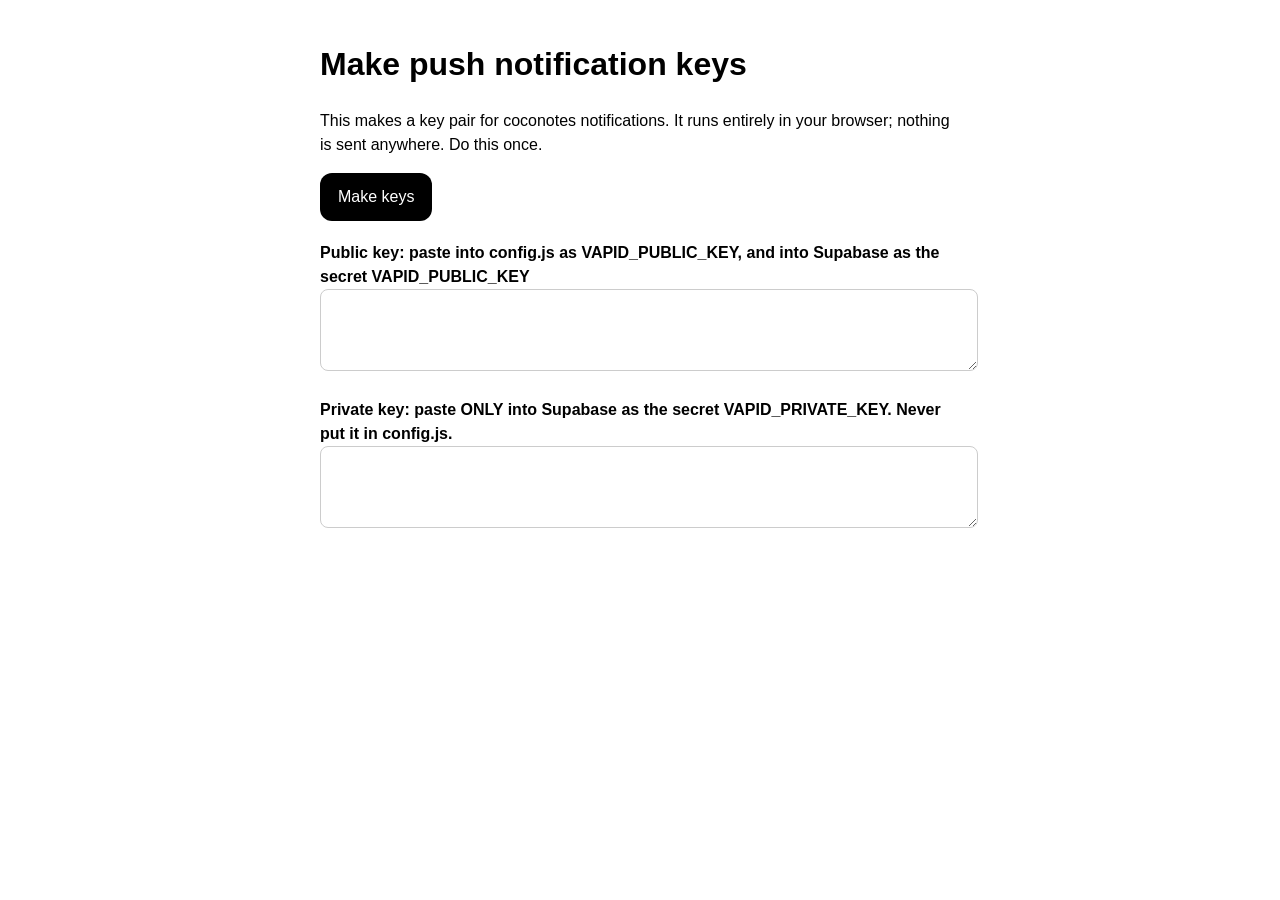
<file: tools/make-push-keys.html>
<!doctype html>
<html lang="en"><head><meta charset="utf-8"><meta name="viewport" content="width=device-width, initial-scale=1">
<title>Make push notification keys</title>
<style>body{font-family:-apple-system,Helvetica,Arial,sans-serif;max-width:640px;margin:40px auto;padding:0 20px;line-height:1.5}
code,textarea{font-family:ui-monospace,Menlo,monospace;font-size:13px}textarea{width:100%;height:64px;padding:8px;border-radius:8px;border:1px solid #ccc}
button{font:inherit;padding:12px 18px;border-radius:12px;border:0;background:#000;color:#fff;cursor:pointer}label{display:block;margin-top:20px;font-weight:600}</style></head>
<body>
<h1>Make push notification keys</h1>
<p>This makes a key pair for coconotes notifications. It runs entirely in your browser; nothing is sent anywhere. Do this once.</p>
<button id="go">Make keys</button>
<label for="pub">Public key: paste into config.js as VAPID_PUBLIC_KEY, and into Supabase as the secret VAPID_PUBLIC_KEY</label><textarea id="pub" readonly></textarea>
<label for="priv">Private key: paste ONLY into Supabase as the secret VAPID_PRIVATE_KEY. Never put it in config.js.</label><textarea id="priv" readonly></textarea>
<script>
const b64u = buf => btoa(String.fromCharCode(...new Uint8Array(buf))).replace(/\+/g, '-').replace(/\//g, '_').replace(/=+$/, '');
document.getElementById('go').onclick = async () => {
  const kp = await crypto.subtle.generateKey({ name: 'ECDSA', namedCurve: 'P-256' }, true, ['sign', 'verify']);
  document.getElementById('pub').value = b64u(await crypto.subtle.exportKey('raw', kp.publicKey));
  document.getElementById('priv').value = (await crypto.subtle.exportKey('jwk', kp.privateKey)).d;
};
</script></body></html>
</file>
